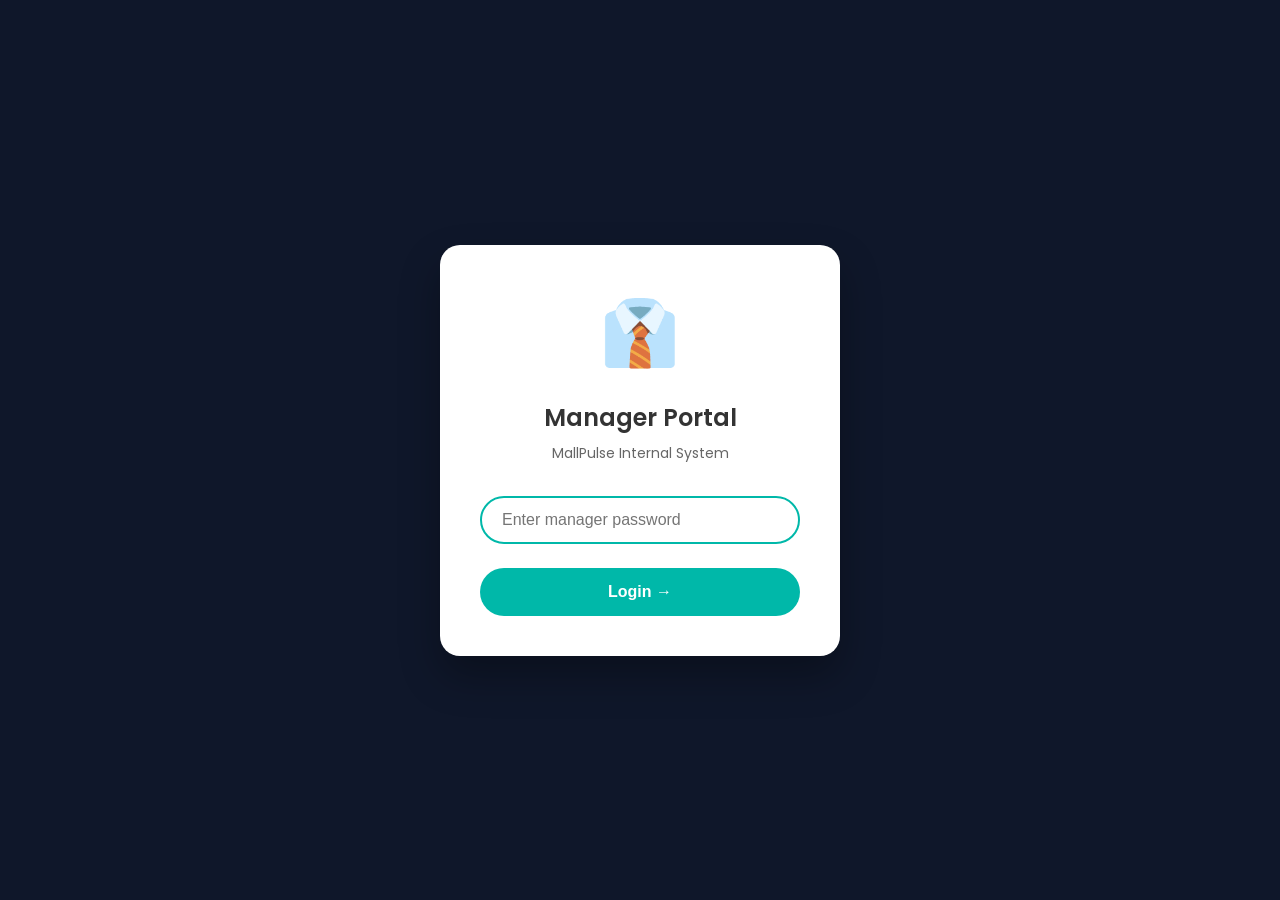
<file: templates/manager_login.html>
<!DOCTYPE html>
<html lang="en">
<head>
    <meta charset="UTF-8">
    <meta name="viewport" content="width=device-width, initial-scale=1.0">
    <title>Manager Portal - MallPulse</title>
    <link href="https://fonts.googleapis.com/css2?family=Poppins:wght@400;500;600;700&display=swap" rel="stylesheet">
    <style>
        * {
            margin: 0;
            padding: 0;
            box-sizing: border-box;
        }

        body {
            font-family: 'Poppins', sans-serif;
            background: #0f172a;
            min-height: 100vh;
            display: flex;
            align-items: center;
            justify-content: center;
        }

        .login-card {
            background: white;
            border-radius: 20px;
            padding: 40px;
            max-width: 400px;
            width: 100%;
            text-align: center;
            box-shadow: 0 20px 40px rgba(0,0,0,0.3);
            transition: transform 0.3s ease;
        }

        .login-card.shake {
            animation: shake 0.5s ease-in-out;
        }

        @keyframes shake {
            0%, 100% { transform: translateX(0); }
            25% { transform: translateX(-10px); }
            75% { transform: translateX(10px); }
        }

        .emoji {
            font-size: 64px;
            margin-bottom: 20px;
        }

        .title {
            font-size: 24px;
            font-weight: 600;
            color: #333;
            margin-bottom: 8px;
        }

        .subtitle {
            font-size: 14px;
            color: #666;
            margin-bottom: 32px;
        }

        .password-input {
            width: 100%;
            height: 48px;
            border: 2px solid #e0e0e0;
            border-radius: 50px;
            padding: 0 20px;
            font-size: 16px;
            margin-bottom: 24px;
            transition: border-color 0.3s;
            box-sizing: border-box;
        }

        .password-input:focus {
            outline: none;
            border-color: #00B8A9;
        }

        .login-btn {
            width: 100%;
            height: 48px;
            background: #00B8A9;
            color: white;
            border: none;
            border-radius: 50px;
            font-size: 16px;
            font-weight: 600;
            cursor: pointer;
            transition: background 0.3s, transform 0.2s;
        }

        .login-btn:hover {
            background: #00a69a;
            transform: translateY(-2px);
        }

        .login-btn:active {
            transform: translateY(0);
        }

        .login-btn:disabled {
            background: #ccc;
            cursor: not-allowed;
            transform: none;
        }

        .error-message {
            color: #e74c3c;
            font-size: 14px;
            margin-top: 16px;
            display: none;
        }

        .error-message.show {
            display: block;
        }

        @media (max-width: 480px) {
            .login-card {
                margin: 20px;
                padding: 30px 20px;
            }
        }
    </style>
</head>
<body>
    <div class="login-card" id="login-card">
        <div class="emoji">👔</div>
        <h1 class="title">Manager Portal</h1>
        <p class="subtitle">MallPulse Internal System</p>
        
        <form id="login-form">
            <input 
                type="password" 
                id="password" 
                class="password-input" 
                placeholder="Enter manager password"
                required
                autocomplete="current-password"
            >
            
            <button type="submit" class="login-btn" id="login-btn">
                Login →
            </button>
        </form>
        
        <div class="error-message" id="error-message">
            Incorrect password. Try again.
        </div>
    </div>

    <script>
        document.getElementById('login-form').addEventListener('submit', async (e) => {
            e.preventDefault();
            
            const password = document.getElementById('password').value;
            const loginBtn = document.getElementById('login-btn');
            const loginCard = document.getElementById('login-card');
            const errorMsg = document.getElementById('error-message');
            
            // Hide previous error
            errorMsg.classList.remove('show');
            loginCard.classList.remove('shake');
            
            // Disable button
            loginBtn.disabled = true;
            loginBtn.textContent = 'Logging in...';
            
            try {
                const response = await fetch('/api/manager/login', {
                    method: 'POST',
                    headers: {
                        'Content-Type': 'application/json',
                    },
                    body: JSON.stringify({ password })
                });
                
                const data = await response.json();
                
                if (data.success) {
                    // Set localStorage
                    localStorage.setItem('manager_authenticated', 'true');
                    
                    // Redirect to manager dashboard
                    window.location.href = '/manager';
                } else {
                    // Show error
                    errorMsg.classList.add('show');
                    loginCard.classList.add('shake');
                    
                    // Reset button
                    loginBtn.disabled = false;
                    loginBtn.textContent = 'Login →';
                    
                    // Clear password field
                    document.getElementById('password').value = '';
                    document.getElementById('password').focus();
                }
            } catch (error) {
                // Show error
                errorMsg.classList.add('show');
                loginCard.classList.add('shake');
                
                // Reset button
                loginBtn.disabled = false;
                loginBtn.textContent = 'Login →';
                
                console.error('Login error:', error);
            }
        });

        // Focus password field on load
        document.getElementById('password').focus();
    </script>
</body>
</html>
</file>
